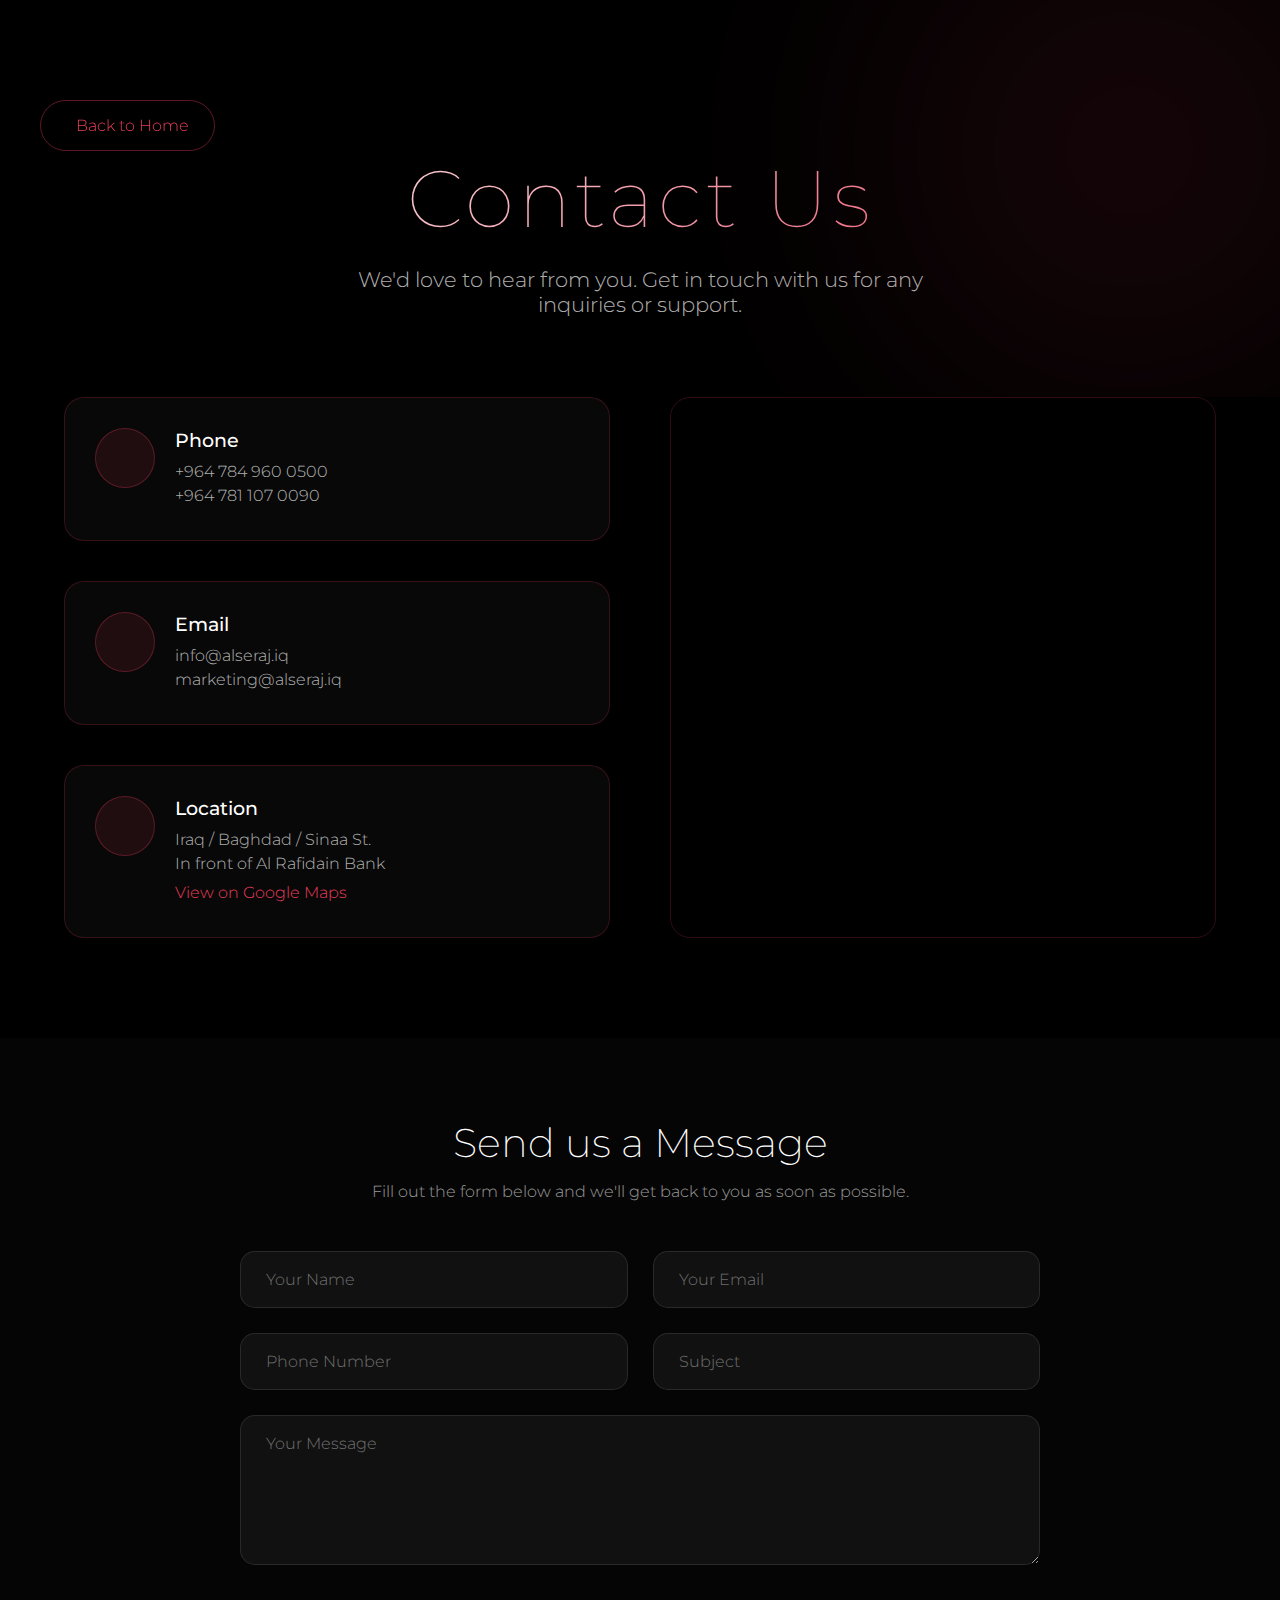
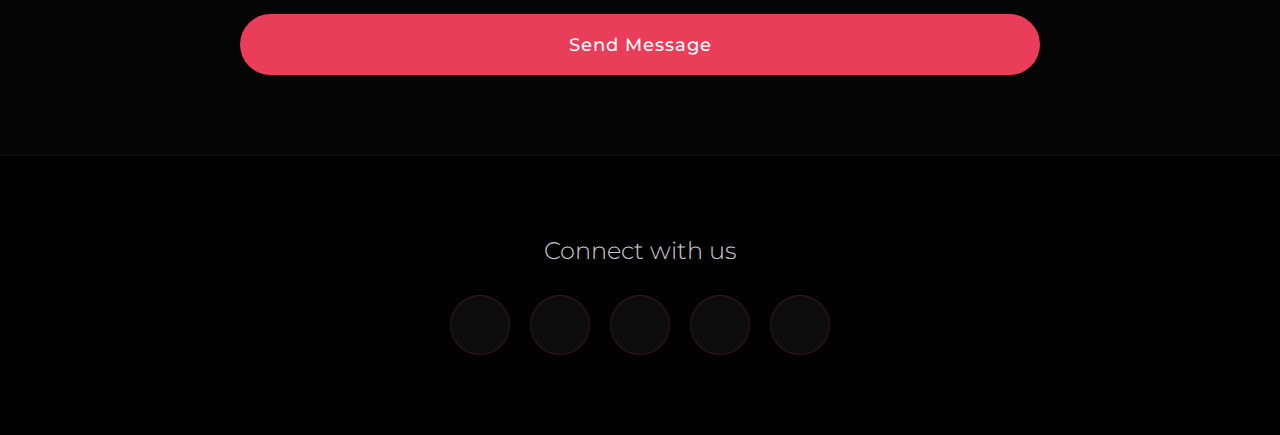
<file: Contact-us.html>
<!doctype html>
<html lang="en">
  <head>
    <meta charset="UTF-8" />
    <meta name="viewport" content="width=device-width, initial-scale=1.0" />
    <link rel="preconnect" href="https://fonts.googleapis.com">
    <link rel="preconnect" href="https://fonts.gstatic.com" crossorigin>
    <link href="https://fonts.googleapis.com/css2?family=Montserrat:ital,wght@0,100..900;1,100..900&display=swap" rel="stylesheet">
    <title>Contact Us - AL SERAJ</title>
    <link rel="stylesheet" href="style.css" />
    <link
      rel="stylesheet"
      href="https://cdnjs.cloudflare.com/ajax/libs/font-awesome/6.6.0/css/all.min.css"
      integrity="sha512-Kc323vGBEqzTmouAECnVceyQqyqdsSiqLQISBL29aUW4U/M7pSPA/gEUZQqv1cwx4OnYxTxve5UMg5GT6L4JJg=="
      crossorigin="anonymous"
      referrerpolicy="no-referrer"
    />
    <style>
      * {
        margin: 0;
        padding: 0;
        box-sizing: border-box;
      }

      body {
        font-family: 'Montserrat', sans-serif;
        background: #000;
        color: #fff;
        min-height: 100vh;
      }

      /* Contact Hero Section */
      .contact-hero {
        padding: 150px 5% 80px;
        text-align: center;
        position: relative;
        overflow: hidden;
      }

      .contact-hero::before {
        content: '';
        position: absolute;
        width: 500px;
        height: 500px;
        border-radius: 50%;
        background: #e93d59;
        filter: blur(150px);
        opacity: 0.1;
        top: -100px;
        right: -100px;
        pointer-events: none;
      }

      .contact-title {
        font-size: clamp(2.5rem, 8vw, 5rem);
        font-weight: 100;
        letter-spacing: 4px;
        margin-bottom: 20px;
        background: linear-gradient(135deg, #fff 0%, #e93d59 50%, #fff 100%);
        background-size: 200% 200%;
        background-clip: text;
        -webkit-background-clip: text;
        -webkit-text-fill-color: transparent;
        animation: gradientShift 8s ease infinite;
      }

      @keyframes gradientShift {
        0%, 100% { background-position: 0% 50%; }
        50% { background-position: 100% 50%; }
      }

      .contact-subtitle {
        font-size: clamp(1rem, 2vw, 1.3rem);
        font-weight: 300;
        color: rgba(255, 255, 255, 0.7);
        max-width: 600px;
        margin: 0 auto;
      }

      /* Contact Content */
      .contact-content {
        display: grid;
        grid-template-columns: 1fr 1fr;
        gap: 60px;
        max-width: 1400px;
        margin: 0 auto;
        padding: 0 5% 100px;
      }

      /* Contact Info Section */
      .contact-info {
        display: flex;
        flex-direction: column;
        gap: 40px;
      }

      .info-card {
        display: flex;
        align-items: flex-start;
        gap: 20px;
        padding: 30px;
        background: rgba(255, 255, 255, 0.03);
        border: 1px solid rgba(233, 61, 89, 0.2);
        border-radius: 20px;
        transition: all 0.4s ease;
      }

      .info-card:hover {
        background: rgba(233, 61, 89, 0.05);
        border-color: rgba(233, 61, 89, 0.4);
        transform: translateY(-5px);
      }

      .info-icon {
        width: 60px;
        height: 60px;
        min-width: 60px;
        display: flex;
        align-items: center;
        justify-content: center;
        background: rgba(233, 61, 89, 0.1);
        border: 1px solid rgba(233, 61, 89, 0.3);
        border-radius: 50%;
        color: #e93d59;
        font-size: 1.3rem;
      }

      .info-details h3 {
        font-size: 1.2rem;
        font-weight: 500;
        margin-bottom: 10px;
        color: #fff;
      }

      .info-details p,
      .info-details a {
        font-size: 1rem;
        font-weight: 300;
        color: rgba(255, 255, 255, 0.7);
        text-decoration: none;
        display: block;
        margin-bottom: 5px;
        transition: color 0.3s ease;
      }

      .info-details a:hover {
        color: #e93d59;
      }

      /* Map Section */
      .map-section {
        border-radius: 20px;
        overflow: hidden;
        border: 1px solid rgba(233, 61, 89, 0.2);
        height: 100%;
        min-height: 500px;
      }

      .map-section iframe {
        width: 100%;
        height: 100%;
        min-height: 500px;
        border: none;
        filter: grayscale(80%) invert(92%) contrast(90%);
      }

      /* Contact Form Section */
      .contact-form-section {
        background: rgba(255, 255, 255, 0.02);
        padding: 80px 5%;
      }

      .form-container {
        max-width: 800px;
        margin: 0 auto;
        text-align: center;
      }

      .form-title {
        font-size: clamp(1.8rem, 4vw, 2.5rem);
        font-weight: 200;
        margin-bottom: 15px;
        color: #fff;
      }

      .form-subtitle {
        font-size: 1rem;
        font-weight: 300;
        color: rgba(255, 255, 255, 0.6);
        margin-bottom: 50px;
      }

      .contact-form {
        display: grid;
        grid-template-columns: 1fr 1fr;
        gap: 25px;
      }

      .form-group {
        position: relative;
      }

      .form-group.full-width {
        grid-column: 1 / -1;
      }

      .form-group input,
      .form-group textarea {
        width: 100%;
        padding: 18px 25px;
        background: rgba(255, 255, 255, 0.05);
        border: 1px solid rgba(255, 255, 255, 0.1);
        border-radius: 15px;
        color: #fff;
        font-family: 'Montserrat', sans-serif;
        font-size: 1rem;
        font-weight: 300;
        transition: all 0.3s ease;
        outline: none;
      }

      .form-group textarea {
        min-height: 150px;
        resize: vertical;
      }

      .form-group input::placeholder,
      .form-group textarea::placeholder {
        color: rgba(255, 255, 255, 0.4);
      }

      .form-group input:focus,
      .form-group textarea:focus {
        border-color: #e93d59;
        background: rgba(233, 61, 89, 0.05);
      }

      .submit-btn {
        grid-column: 1 / -1;
        padding: 20px 50px;
        background: #e93d59;
        border: none;
        border-radius: 50px;
        color: #fff;
        font-family: 'Montserrat', sans-serif;
        font-size: 1.1rem;
        font-weight: 500;
        letter-spacing: 1px;
        cursor: pointer;
        transition: all 0.4s ease;
        margin-top: 20px;
      }

      .submit-btn:hover {
        background: #ff4d6d;
        transform: translateY(-3px);
        box-shadow: 0 15px 40px rgba(233, 61, 89, 0.4);
      }

      /* Social Links */
      .social-section {
        text-align: center;
        padding: 80px 5%;
        border-top: 1px solid rgba(255, 255, 255, 0.05);
      }

      .social-title {
        font-size: 1.5rem;
        font-weight: 300;
        margin-bottom: 30px;
        color: rgba(255, 255, 255, 0.8);
      }

      .social-links {
        display: flex;
        justify-content: center;
        gap: 20px;
        flex-wrap: wrap;
      }

      .social-link {
        width: 60px;
        height: 60px;
        display: flex;
        align-items: center;
        justify-content: center;
        background: rgba(255, 255, 255, 0.05);
        border: 1px solid rgba(233, 61, 89, 0.2);
        border-radius: 50%;
        color: #fff;
        font-size: 1.3rem;
        text-decoration: none;
        transition: all 0.4s ease;
      }

      .social-link:hover {
        background: #e93d59;
        border-color: #e93d59;
        transform: translateY(-5px);
        box-shadow: 0 10px 30px rgba(233, 61, 89, 0.3);
      }

      /* Back Button */
      .back-button {
        position: fixed;
        top: 100px;
        left: 40px;
        display: flex;
        align-items: center;
        gap: 10px;
        padding: 15px 25px;
        backdrop-filter: blur(10px);
        border: 1px solid rgba(233, 61, 89, 0.4);
        border-radius: 30px;
        color: #e93d59;
        text-decoration: none;
        font-size: 1rem;
        font-weight: 300;
        transition: all 0.3s ease;
        z-index: 100;
      }

      .back-button:hover {
        background: rgba(233, 61, 89, 0.2);
        border-color: #e93d59;
        transform: translateX(-5px);
      }

      /* Responsive */
      @media (max-width: 968px) {
        .contact-content {
          grid-template-columns: 1fr;
          gap: 40px;
        }

        .map-section {
          min-height: 400px;
        }

        .contact-form {
          grid-template-columns: 1fr;
        }

        .back-button {
          top: 20px;
          left: 20px;
          padding: 12px 20px;
          font-size: 0.9rem;
        }
      }

      @media (max-width: 480px) {
        .contact-hero {
          padding: 120px 5% 60px;
        }

        .info-card {
          flex-direction: column;
          text-align: center;
          align-items: center;
        }

        .social-link {
          width: 50px;
          height: 50px;
          font-size: 1.1rem;
        }
      }
    </style>
  </head>
  <body>
    <!-- Back Button -->
    <a href="index.html" class="back-button">
      <i class="fa-solid fa-arrow-left"></i>
      <span>Back to Home</span>
    </a>

    <!-- Contact Hero -->
    <section class="contact-hero">
      <h1 class="contact-title">Contact Us</h1>
      <p class="contact-subtitle">We'd love to hear from you. Get in touch with us for any inquiries or support.</p>
    </section>

    <!-- Contact Content -->
    <div class="contact-content">
      <!-- Contact Info -->
      <div class="contact-info">
        <!-- Phone -->
        <div class="info-card">
          <div class="info-icon">
            <i class="fa-solid fa-phone"></i>
          </div>
          <div class="info-details">
            <h3>Phone</h3>
            <a href="tel:+9647849600500">+964 784 960 0500</a>
            <a href="tel:+9647811070090">+964 781 107 0090</a>
          </div>
        </div>

        <!-- Email -->
        <div class="info-card">
          <div class="info-icon">
            <i class="fa-solid fa-envelope"></i>
          </div>
          <div class="info-details">
            <h3>Email</h3>
            <a href="mailto:info@alseraj.iq">info@alseraj.iq</a>
            <a href="mailto:marketing@alseraj.iq">marketing@alseraj.iq</a>
          </div>
        </div>

        <!-- Location -->
        <div class="info-card">
          <div class="info-icon">
            <i class="fa-solid fa-location-dot"></i>
          </div>
          <div class="info-details">
            <h3>Location</h3>
            <p>Iraq / Baghdad / Sinaa St.</p>
            <p>In front of Al Rafidain Bank</p>
            <a href="https://www.google.com/maps/place/Al+Seraj+Co.+for+Information+Technology+Services+and+Integrated+Solutions/@33.313688,44.439563,17z" target="_blank" style="color: #e93d59; margin-top: 10px;">
              <i class="fa-solid fa-map"></i> View on Google Maps
            </a>
          </div>
        </div>
      </div>

      <!-- Map -->
      <div class="map-section">
        <iframe
          src="https://www.google.com/maps/embed?pb=!1m18!1m12!1m3!1d3340.7!2d44.439563!3d33.313688!2m3!1f0!2f0!3f0!3m2!1i1024!2i768!4f13.1!3m3!1m2!1s0x15578110d15d9783%3A0xe564b68da80e0c80!2sAl%20Seraj%20Co.%20for%20Information%20Technology%20Services%20and%20Integrated%20Solutions!5e0!3m2!1sen!2s!4v1700000000000!5m2!1sen!2s"
          allowfullscreen=""
          loading="lazy"
          referrerpolicy="no-referrer-when-downgrade">
        </iframe>
      </div>
    </div>

    <!-- Contact Form Section -->
    <section class="contact-form-section">
      <div class="form-container">
        <h2 class="form-title">Send us a Message</h2>
        <p class="form-subtitle">Fill out the form below and we'll get back to you as soon as possible.</p>

        <form class="contact-form">
          <div class="form-group">
            <input type="text" placeholder="Your Name" required>
          </div>
          <div class="form-group">
            <input type="email" placeholder="Your Email" required>
          </div>
          <div class="form-group">
            <input type="tel" placeholder="Phone Number">
          </div>
          <div class="form-group">
            <input type="text" placeholder="Subject">
          </div>
          <div class="form-group full-width">
            <textarea placeholder="Your Message" required></textarea>
          </div>
          <button type="submit" class="submit-btn">Send Message</button>
        </form>
      </div>
    </section>

    <!-- Social Links -->
    <section class="social-section">
      <h3 class="social-title">Connect with us</h3>
      <div class="social-links">
        <a href="https://www.linkedin.com/company/34934372/admin/feed/posts/" class="social-link" aria-label="LinkedIn" target="_blank">
          <i class="fa-brands fa-linkedin"></i>
        </a>
        <a href="https://www.youtube.com/@alserajcompany2735" class="social-link" aria-label="YouTube" target="_blank">
          <i class="fa-brands fa-youtube"></i>
        </a>
        <a href="https://www.facebook.com/AlSerajCo" class="social-link" aria-label="Facebook" target="_blank">
          <i class="fa-brands fa-facebook"></i>
        </a>
        <a href="https://www.instagram.com/alseraj.co/" class="social-link" aria-label="Instagram" target="_blank">
          <i class="fa-brands fa-instagram"></i>
        </a>
        <a href="https://www.tiktok.com/@alseraj.almodeeh" class="social-link" aria-label="TikTok" target="_blank">
          <i class="fa-brands fa-tiktok"></i>
        </a>
      </div>
    </section>
  </body>
</html>
</file>
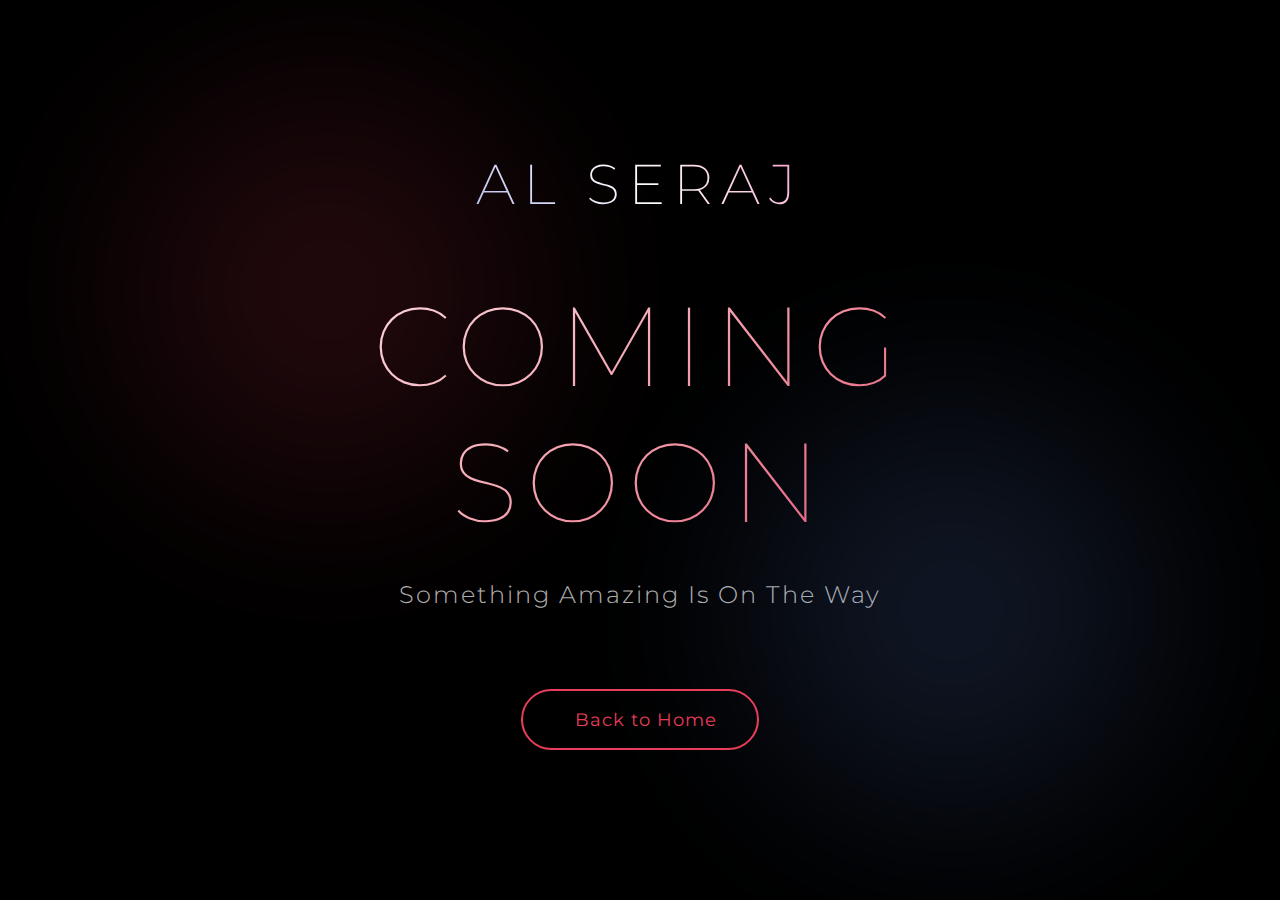
<file: Cs.html>
<!doctype html>
<html lang="en">
  <head>
    <meta charset="UTF-8" />
    <meta name="viewport" content="width=device-width, initial-scale=1.0" />
    <link rel="preconnect" href="https://fonts.googleapis.com">
    <link rel="preconnect" href="https://fonts.gstatic.com" crossorigin>
    <link href="https://fonts.googleapis.com/css2?family=Montserrat:ital,wght@0,100..900;1,100..900&display=swap" rel="stylesheet">
    <title>Coming Soon - AL SERAJ</title>
    <link
      rel="stylesheet"
      href="https://cdnjs.cloudflare.com/ajax/libs/font-awesome/6.6.0/css/all.min.css"
      integrity="sha512-Kc323vGBEqzTmouAECnVceyQqyqdsSiqLQISBL29aUW4U/M7pSPA/gEUZQqv1cwx4OnYxTxve5UMg5GT6L4JJg=="
      crossorigin="anonymous"
      referrerpolicy="no-referrer"
    />
    <style>
      * {
        margin: 0;
        padding: 0;
        box-sizing: border-box;
      }

      body {
        font-family: 'Montserrat', sans-serif;
        background: #000;
        color: #fff;
        overflow: hidden;
        height: 100vh;
        display: flex;
        justify-content: center;
        align-items: center;
      }

      .coming-soon-container {
        text-align: center;
        padding: 40px;
        max-width: 800px;
        width: 90%;
        animation: fadeIn 1.2s ease-out;
      }

      @keyframes fadeIn {
        from {
          opacity: 0;
          transform: translateY(30px);
        }
        to {
          opacity: 1;
          transform: translateY(0);
        }
      }

      .logo {
        font-size: clamp(2rem, 5vw, 3.5rem);
        font-weight: 200;
        letter-spacing: 8px;
        margin-bottom: 60px;
        background: linear-gradient(45deg, #6c99fa, #fff, #ee4399);
        background-clip: text;
        -webkit-background-clip: text;
        -webkit-text-fill-color: transparent;
        animation: fadeIn 1.5s ease-out 0.3s both;
      }

      .coming-soon-title {
        font-size: clamp(3rem, 10vw, 7rem);
        font-weight: 100;
        letter-spacing: clamp(2px, 1vw, 8px);
        margin-bottom: 30px;
        background: linear-gradient(135deg, #fff 0%, #e93d59 50%, #fff 100%);
        background-size: 200% 200%;
        -webkit-background-clip: text;
        -webkit-text-fill-color: transparent;
        animation: gradientShift 8s ease infinite, fadeIn 1.5s ease-out 0.5s both;
      }

      @keyframes gradientShift {
        0%, 100% {
          background-position: 0% 50%;
        }
        50% {
          background-position: 100% 50%;
        }
      }

      .coming-soon-subtitle {
        font-size: clamp(1rem, 2.5vw, 1.5rem);
        font-weight: 300;
        color: rgba(255, 255, 255, 0.7);
        margin-bottom: 80px;
        letter-spacing: 2px;
        animation: fadeIn 1.5s ease-out 0.7s both;
      }

      .back-button {
        display: inline-flex;
        align-items: center;
        gap: 12px;
        padding: 18px 40px;
        background: transparent;
        border: 2px solid #e93d59;
        border-radius: 50px;
        color: #e93d59;
        font-size: clamp(0.9rem, 2vw, 1.1rem);
        font-weight: 400;
        text-decoration: none;
        letter-spacing: 1px;
        transition: all 0.4s ease;
        cursor: pointer;
        position: relative;
        overflow: hidden;
        animation: fadeIn 1.5s ease-out 0.9s both;
      }

      .back-button::before {
        content: '';
        position: absolute;
        top: 0;
        left: -100%;
        width: 100%;
        height: 100%;
        background: #e93d59;
        transition: left 0.4s ease;
        z-index: -1;
      }

      .back-button i {
        font-size: 1.2rem;
        transition: transform 0.3s ease;
      }

      .back-button:hover i {
        transform: translateX(-5px);
      }

      /* Decorative elements */
      .decoration {
        position: absolute;
        width: 400px;
        height: 400px;
        border-radius: 50%;
        filter: blur(100px);
        opacity: 0.15;
        pointer-events: none;
        animation: float 8s ease-in-out infinite;
      }

      .decoration-1 {
        background: #e93d59;
        top: 10%;
        left: 10%;
        animation-delay: 0s;
      }

      .decoration-2 {
        background: #6c99fa;
        bottom: 10%;
        right: 10%;
        animation-delay: 2s;
      }

      @keyframes float {
        0%, 100% {
          transform: translate(0, 0) scale(1);
        }
        50% {
          transform: translate(30px, -30px) scale(1.1);
        }
      }

      @media (max-width: 768px) {
        .logo {
          margin-bottom: 40px;
          letter-spacing: 4px;
        }

        .coming-soon-subtitle {
          margin-bottom: 60px;
        }

        .decoration {
          width: 250px;
          height: 250px;
        }
      }
    </style>
  </head>
  <body>
    <!-- Decorative background elements -->
    <div class="decoration decoration-1"></div>
    <div class="decoration decoration-2"></div>

    <div class="coming-soon-container">
      <h2 class="logo">AL SERAJ</h2>
      <h1 class="coming-soon-title">COMING SOON</h1>
      <p class="coming-soon-subtitle">Something Amazing Is On The Way</p>
      <a href="index.html" class="back-button">
        <i class="fa-solid fa-arrow-left"></i>
        <span>Back to Home</span>
      </a>
    </div>
  </body>
</html>
</file>
<file: style.css>
:root {
  --fg: white;
  --card-1: rgb(21, 21, 47);
  --card-2: rgb(58, 29, 29);
  --card-3: rgb(54, 54, 30);
}
*{
    padding: 0;
    margin: 0;  
    box-sizing: border-box;
}
body{
    font-family:Montserrat;
    background: #000000;
}
.montserrat{
  font-family: "Montserrat", sans-serif;
  font-optical-sizing: auto;
  font-weight: 200;
}
/* Performance optimizations */
html {
  scroll-behavior: auto;
}

/* GPU acceleration for animated elements */
.card {
  transform: translateZ(0);
  backface-visibility: hidden;
  -webkit-backface-visibility: hidden;
}

.faq-item,
.footer-brand,
.footer-column,
.faq-header {
  transform: translateZ(0);
}

/* Content visibility for better rendering performance */
.faq-section,
.footer {
  content-visibility: auto;
}


body.menu-open {
    overflow: hidden;
}

/* Navigation */
.navbar {
    position: fixed;
    top: 0;
    left: 0;
    right: 0;
    z-index: 1000;
    padding: 16px 40px;
    display: flex;
    align-items: center;
    justify-content: space-between;
    background: rgba(10, 10, 15, 0.8);
    backdrop-filter: blur(20px);
    -webkit-backdrop-filter: blur(20px);
    border-bottom: 1px solid rgba(255, 255, 255, 0.06);
    transition:  0.3s ease;
}

.navbar.menu-active {
    background: transparent;
    backdrop-filter: none;
    -webkit-backdrop-filter: none;
    border-bottom-color: transparent;
}

/* Logo */
.logo {
    display: flex;
    align-items: center;
    gap: 8px;
    text-decoration: none;
    color: #fff;
    font-weight: 600;
    font-size: 18px;
    z-index: 1001;
}

.logo-icon {
    width: 28px;
    height: 28px;
    display: flex;
    align-items: center;
    justify-content: center;
}

.logo-icon svg {
    width: 100%;
    height: 100%;
}
.logo-text{
    width: 120px;
    height: auto;
}
/* Nav Links - Centered */
.nav-links {
    position: absolute;
    left: 50%;
    transform: translateX(-50%);
    display: flex;
    align-items: center;
    gap: 4px;
    list-style: none;
}

.nav-links a {
    color: rgba(255, 255, 255, 0.6);
    text-decoration: none;
    font-size: 14px;
    padding: 8px 14px;
    border-radius: 6px;
    transition: all 0.3s ease;
}

.nav-links a:hover {
    color: #fff;
}

/* Connect Button */
.connect-btn {
    display: flex;
    align-items: center;
    gap: 8px;
    padding: 10px 18px;
    background: rgba(255, 255, 255, 0.06);
    border: 1px solid rgba(255, 255, 255, 0.1);
    border-radius: 50px;
    color: rgba(255, 255, 255, 0.9);
    font-family: inherit;
    font-size: 13px;
    cursor: pointer;
    transition: all 0.3s ease;
    text-decoration: none;
}

.connect-btn:hover {
    background: rgba(255, 255, 255, 0.1);
    border-color: rgba(255, 255, 255, 0.2);
}

.connect-btn svg {
    width: 16px;
    height: 16px;
    opacity: 0.7;
}

/* Mobile Menu Button - Apple Style */
.mobile-menu-btn {
    display: none;
    width: 40px;
    height: 40px;
    background: none;
    border: none;
    cursor: pointer;
    padding: 8px;
    position: relative;
    z-index: 1001;
}

.mobile-menu-btn span {
    display: block;
    width: 17px;
    height: 1px;
    background: #fff;
    position: absolute;
    left: 50%;
    transform: translateX(-50%);
    transition: all 0.3s cubic-bezier(0.4, 0, 0.2, 1);
}

.mobile-menu-btn span:nth-child(1) {
    top: 14px;
}

.mobile-menu-btn span:nth-child(2) {
    top: 20px;
}

/* Hamburger to X animation */
.mobile-menu-btn.active span:nth-child(1) {
    top: 19px;
    transform: translateX(-50%) rotate(45deg);
}

.mobile-menu-btn.active span:nth-child(2) {
    top: 19px;
    transform: translateX(-50%) rotate(-45deg);
}

/* Mobile Menu - Apple Style Full Screen */
.mobile-menu {
    position: fixed;
    top: 0;
    left: 0;
    right: 0;
    bottom: 0;
    background: rgba(0, 0, 0, 0.97);
    backdrop-filter: blur(40px);
    -webkit-backdrop-filter: blur(40px);
    z-index: 999;
    display: flex;
    flex-direction: column;
    justify-content: center;
    align-items: center;
    gap: 0;
    opacity: 0;
    visibility: hidden;
    transition: opacity 0.4s cubic-bezier(0.4, 0, 0.2, 1),
                visibility 0.4s cubic-bezier(0.4, 0, 0.2, 1);
}

.mobile-menu.active {
    opacity: 1;
    visibility: visible;
}

.mobile-menu a {
    color: #fff;
    text-decoration: none;
    font-size: clamp(20px, 5vw, 28px);
    font-weight: 200;
    padding: 16px 40px;
    opacity: 0;
    transform: translateY(20px);
    transition: opacity 0.4s ease, transform 0.4s ease, color 0.2s ease;
}

.mobile-menu.active a {
    opacity: 1;
    transform: translateY(0);
}

/* Staggered animation for links */
.mobile-menu.active a:nth-child(1) { transition-delay: 0.1s; }
.mobile-menu.active a:nth-child(2) { transition-delay: 0.15s; }
.mobile-menu.active a:nth-child(3) { transition-delay: 0.2s; }
.mobile-menu.active a:nth-child(4) { transition-delay: 0.25s; }
.mobile-menu.active a:nth-child(5) { transition-delay: 0.3s; }

.mobile-menu a:hover {
    color: rgba(255, 255, 255, 0.5);
}

.mobile-menu .connect-btn {
    margin-top: 32px;
    padding: 14px 28px;
    font-size: 15px;
    opacity: 0;
    transform: translateY(20px);
    transition: opacity 0.4s ease, transform 0.4s ease, background 0.2s ease;
}

.mobile-menu.active .connect-btn {
    opacity: 1;
    transform: translateY(0);
    transition-delay: 0.35s;
}

/* Divider line above button */
.mobile-menu .menu-divider {
    width: 40px;
    height: 1px;
    background: rgba(255, 255, 255, 0.15);
    margin: 24px 0 8px;
    opacity: 0;
    transition: opacity 0.4s ease;
}

.mobile-menu.active .menu-divider {
    opacity: 1;
    transition-delay: 0.3s;
}

/* Responsive */
@media (max-width: 870px) {
    .navbar {
        padding: 14px 20px;
    }

    .nav-links {
        display: none;
        
    }

    .connect-btn.desktop {
        display: none;
    }

    .mobile-menu-btn {
        display: block;
    }
}

@media (max-width: 480px) {
    .navbar {
        padding: 12px 16px;
    }

    .logo {
        font-size: 16px;
    }

    .logo-icon {
        width: 24px;
        height: 24px;
    }

    .mobile-menu a {
        font-size: 24px;
        padding: 14px 32px;
    }
}
.main-page {
  position: relative;
}
.hero-section {
  position: relative;
  width: 100%;
  height: 100vh;
  pointer-events: none;
  contain: layout style paint;
  display: flex;
  justify-content: center;
  align-items: center;
}
.hero-text-container{
  position: absolute;
  top: 50%;
  left: 50%;
  transform: translate(-50%, -50%);
  text-align: center;
  z-index: 2;
  width: 90%;
}
.hero-text{
  width: 100%;
  color:darkgrey;
  font-size: clamp(1.5rem, 5vw, 6rem);
  letter-spacing: clamp(-1px, -0.5vw, -2px);
  font-weight: 300;
   background: linear-gradient(45deg, #6c99fa, #fff, #ee4399);
  -webkit-background-clip: text;
  -webkit-text-fill-color: transparent;
}
.hero-p{
  color:#7A7497;
  font-size: clamp(0.9rem, 2.5vw, 2rem);
  font-weight: 300;
}

/* Hero Section Stacked Layout at 1250px */
@media (max-width: 1250px) {
  .hero-section {
  position: relative;
  width: 100%;
  height: 100vh;
  pointer-events: none;
  contain: layout style paint;
  display: flex;
  justify-content: center;
  align-items: center;
}

  .hero-text-container {
    position: absolute;
  top: 50%;
  left: 50%;
  transform: translate(-50%, -50%);
  text-align: center;
  z-index: 2;
  width: 100%;
  }

  .hero-section spline-viewer {
    position: relative;
    width: 100%;
    order: 2;
  }
}

@media (max-width: 760px) {
  .hero-section {
  position: relative;
  width: 100%;
  height: 100vh;
  pointer-events: none;
  contain: layout style paint;
  display: flex;
  justify-content: center;
  align-items: center;
}
  .hero-section spline-viewer {
    height: 100%;
  }

  .hero-text-container {
    padding: 80px 5% 15px;
  }
}

@media (max-width: 480px) {
  .hero-section {
  position: relative;
  width: 100%;
  height: 100vh;
  pointer-events: none;
  contain: layout style paint;
  display: flex;
  justify-content: center;
  align-items: center;
}
  .hero-section spline-viewer {
    width: 100%;
    height: 100svh;
  }

  .hero-text-container {
    padding: 10px 5% 100px;
  }
}

.about-us-section {
  width: 100%;
  min-height: 100vh;
  color: #fff;
  display: flex;
  flex-direction: column;
  justify-content: center;
  align-items: center;
  text-align: center;
  gap: clamp(30px, 5vw, 50px);
  padding: 80px 5%;
  contain: layout style;
}
.circle-container {
  width: min-content;
  padding: clamp(6px, 1.5vw, 8px) clamp(12px, 2vw, 16px);
  border-radius: 30px;
  border: 1px solid #e93d59;
  box-shadow: 0 4px 10px rgba(56, 46, 62, 0.284);
  align-items: center;
  display: flex;
  flex-direction: row;
  gap: clamp(6px, 1.5vw, 8px);
}
.circle {
  width: clamp(18px, 3vw, 24px);
  height: clamp(18px, 3vw, 24px);
  border: 1px solid #e93d59;
  border-radius: 50%;
}
.h11 {
  font-family:
    system-ui,
    -apple-system,
    BlinkMacSystemFont,
    "Segoe UI",
    Roboto,
    Oxygen,
    Ubuntu,
    Cantarell,
    "Open Sans",
    "Helvetica Neue",
    sans-serif;
  font-size: clamp(14px, 2.5vw, 20px);
  font-weight: 100;
  color: #fff;
  white-space: nowrap;
}
.text-container {
  padding: 0 5%;
}
.big-h1 {
  font-family:
    system-ui,
    -apple-system,
    BlinkMacSystemFont,
    "Segoe UI",
    Roboto,
    Oxygen,
    Ubuntu,
    Cantarell,
    "Open Sans",
    "Helvetica Neue",
    sans-serif;
  font-weight: 100;
  font-size: clamp(1.5rem, 4vw, 2.5rem);
  max-width: 790px;
  line-height: 1.4;
}

.products-section {
  height: 100vh;
  width: 100%;
  display: flex;
  justify-content: center;
  align-items: center;
}
.fade {
  font-family:
    system-ui,
    -apple-system,
    BlinkMacSystemFont,
    "Segoe UI",
    Roboto,
    Oxygen,
    Ubuntu,
    Cantarell,
    "Open Sans",
    "Helvetica Neue",
    sans-serif;
  font-size: clamp(2rem, 12vw, 100px);
  font-weight: 100;
  color: #fff; /* start invisible */
  opacity: 0;
  transform: translateY(50px);
  transition:
    opacity 1.5s ease-out,
    transform 1.5s ease-out;
}
.fade.show {
  opacity: 1;
  transform: translateY(0);
}
.fade-section {
  min-height: 100vh;
  display: flex;
  flex-direction: column;
  justify-content: center;
  align-items: center;
}
.drone-section {
  width: 100%;
  height: 100vh;
  contain: layout style paint;
}
.camera-section {
  width: 100%;
  height: 100vh;
  contain: layout style paint;
}
.mobile-robot-section {

  contain: layout style paint;
}

.it-section {
  width: 100%;
  height: 100vh;
  display: grid;
  grid-template-columns: 1fr 1fr;
  color: #fff;
  position: relative;
  overflow: hidden;
  contain: layout style paint;
}

.cybersecurity-section {
  width: 100%;
  height: 100vh;
  display: flex;
  justify-content: center;
  align-items: center;
  color: #fff;
  background: #000;
  position: relative;
  overflow: hidden;
  contain: layout style paint;
}
.section-heading {
  font-size: clamp(2rem, 12vw, 9.5rem);
  font-weight: 900;
  letter-spacing: 0.1em;
  z-index: 2;
  opacity: 0.9;
  text-align: center;
}

/* Make sections clickable */
.clickable-section {
  cursor: pointer;
  position: relative;
  transition: transform 0.3s ease;
}

.clickable-section::before {
  position: absolute;
  bottom: 40px;
  left: 50%;
  transform: translateX(-50%);
  backdrop-filter: blur(10px);
  padding: 15px 30px;
  border-radius: 30px;
  border: 1px solid rgba(233, 61, 89, 0.4);
  color: #e93d59;
  font-size: 1rem;
  font-weight: 300;
  opacity: 0;
  transition: opacity 0.3s ease, transform 0.3s ease;
  z-index: 10;
  pointer-events: none;
}

.clickable-section:hover::before {
  opacity: 1;
  transform: translateX(-50%) translateY(-10px);
}

.clickable-section::after {
  position: absolute;
  inset: 0;
  transition:  0.3s ease;
  pointer-events: none;
}


.it-right {
  display: flex;
  justify-content: center;
  align-items: center;
  position: relative;
  width: 100vw;
  height: 100vh;
  z-index: 1;
}

.it-right spline-viewer {
  width: 100%;
  height: 100%;
 
}
.cont-abs{
  position: absolute;
  width: 100%;
  height: 100%;
  display: flex;
  justify-content: center;
  align-items: center;
  pointer-events: none;
  z-index: 1;
  div{
    width: 100%;
    height: 100%;
    display: flex;
    justify-content: center;
    align-items: center;
    h1{
      font-size: clamp(1.5rem, 8vw, 5rem);
  font-weight: 900;
  letter-spacing: 0.1em;
  z-index: 2;
  opacity: 0.9;
    }
  }
}
.left-head{
  padding-right:4%;
}

.IT-text {
  
  width: 100%;
  position: absolute;
  left: 50%;
    white-space: nowrap;
    word-break: keep-all;
  transform: translateX(-50%);
}

.spline-it{
  position: absolute;
  top: 0;
  right: 0;
  width: auto;
  height: auto;
}


/* SERVICES SECTION */
.services-section {
  min-height: 100vh;
  width: 100%;
  display: flex;
  justify-content: center;
  align-items: center;
  padding: 100px 5%;
  background-color: #000;
  contain: layout style;
}

.services-container {
   width: 100%;
  max-width: 1200px;
 
}

.services-header {
  width: 100%;
  text-align: center;
  display: flex;
  margin-bottom: 60px;
    justify-content: center;
align-items: center;
}

.services-header .circle-container {
  justify-content: center;
  margin-bottom: 20px;
  align-items: center;

}

.services-title {
  font-family: system-ui, -apple-system, BlinkMacSystemFont, "Segoe UI", Roboto, Oxygen, Ubuntu, Cantarell, "Open Sans", "Helvetica Neue", sans-serif;
  font-size: clamp(1.8rem, 5vw, 3rem);
  font-weight: 100;
  color: #fff;
}

.services-grid {
  display: grid;
  grid-template-columns: repeat(3, 1fr);
  grid-template-rows: repeat(2, 1fr);
  gap: 30px;
}

.service-card {
  background: rgba(161, 24, 24, 0.1);
  backdrop-filter: blur(5px);
  border: 1px solid rgba(233, 61, 89, 0.2);
  border-radius: 20px;
  padding: 40px 30px;
  text-align: center;
  transition: border-color 0.3s ease, background 0.3s ease, transform 0.3s ease;
  transform: translateZ(0);
}

.service-card:hover {
  border-color: rgba(233, 61, 89, 0.5);
  background: rgba(161, 24, 24, 0.2);
  transform: translateZ(0) translateY(-10px);
}

.card-icon {
  width: clamp(60px, 10vw, 80px);
  height: clamp(60px, 10vw, 80px);
  margin: 0 auto 25px;
  display: flex;
  justify-content: center;
  align-items: center;
  background: rgba(233, 61, 89, 0.1);
  border-radius: 50%;
  border: 1px solid rgba(233, 61, 89, 0.3);
}

.card-icon img {
  width: clamp(30px, 5vw, 40px);
  height: clamp(30px, 5vw, 40px);
}

.service-card h3 {
  font-family: system-ui, -apple-system, BlinkMacSystemFont, "Segoe UI", Roboto, Oxygen, Ubuntu, Cantarell, "Open Sans", "Helvetica Neue", sans-serif;
  font-size: clamp(1.1rem, 2.5vw, 1.5rem);
  font-weight: 400;
  color: #fff;
  margin-bottom: 15px;
}

.service-card p {
  font-family: system-ui, -apple-system, BlinkMacSystemFont, "Segoe UI", Roboto, Oxygen, Ubuntu, Cantarell, "Open Sans", "Helvetica Neue", sans-serif;
  font-size: clamp(0.85rem, 2vw, 1rem);
  font-weight: 300;
  color: rgba(255, 255, 255, 0.7);
  line-height: 1.6;
}

@media (max-width: 1024px) {
  .services-grid {
    grid-template-columns: repeat(2, 1fr);
    grid-template-rows: repeat(3, 1fr);
  }
}

@media (max-width: 760px) {
  .services-section {
    padding: 80px 5%;
  }

  .services-grid {
    grid-template-columns: 1fr;
    grid-template-rows: auto;
    gap: 20px;
  }

  .service-card {
    padding: 30px 20px;
  }
}

/* FAQ SECTION */
.faq-section {
  min-height: 100vh;
  width: 100%;
  display: flex;
  justify-content: center;
  align-items: center;
  padding: 100px 5%;
  background-color: #000;
  contain: layout style;
}

.faq-container {
  max-width: 1000px;
  width: 100%;
  color: #fff;
}

.faq-header {
  text-align: center;
  margin-bottom: 60px;
  display: flex;
  flex-direction: column;
  align-items: center;
  gap: 30px;
}

.faq-title {
  font-family: system-ui, -apple-system, BlinkMacSystemFont, "Segoe UI", Roboto, Oxygen, Ubuntu, Cantarell, "Open Sans", "Helvetica Neue", sans-serif;
  font-size: clamp(1.8rem, 5vw, 3rem);
  font-weight: 100;
}

.faq-items {
  display: flex;
  flex-direction: column;
  gap: 20px;
}

.faq-item {
  background: rgba(161, 24, 24, 0.1);
  backdrop-filter: blur(5px);
  border: 1px solid rgba(233, 61, 89, 0.2);
  border-radius: 20px;
  overflow: hidden;
  transition: border-color 0.3s ease, background 0.3s ease, transform 0.3s ease;
  transform: translateZ(0);
}

.faq-item:hover {
  border-color: rgba(233, 61, 89, 0.5);
  background: rgba(161, 24, 24, 0.2);
  transform: translateZ(0) scale(1.005);
}

.faq-question {
  display: flex;
  justify-content: space-between;
  align-items: center;
  padding: 30px 40px;
  cursor: pointer;
  user-select: none;
}

.faq-question h3 {
  font-family: system-ui, -apple-system, BlinkMacSystemFont, "Segoe UI", Roboto, Oxygen, Ubuntu, Cantarell, "Open Sans", "Helvetica Neue", sans-serif;
  font-size: clamp(1rem, 2.5vw, 1.5rem);
  font-weight: 300;
  margin: 0;
}

.faq-icon {
  font-size: clamp(1.5rem, 3vw, 2rem);
  font-weight: 100;
  color: #e93d59;
  min-width: 30px;
  text-align: center;
  display: inline-block;
}

.faq-answer {
  overflow: hidden;
  padding: 0 40px;
}

.faq-answer p {
  font-family: system-ui, -apple-system, BlinkMacSystemFont, "Segoe UI", Roboto, Oxygen, Ubuntu, Cantarell, "Open Sans", "Helvetica Neue", sans-serif;
  font-size: clamp(0.9rem, 2vw, 1.1rem);
  font-weight: 300;
  line-height: 1.6;
  padding-bottom: 10px;
  color: rgba(255, 255, 255, 0.8);
  margin: 0;
}
.IT-3d{
  position: absolute;
  width: 1000px;
  height: 1000px;
}
.cycle-3d{
  rotate: 180deg 180deg 180deg;
}
@media (max-width: 760px) {
  .faq-section {
    padding: 80px 5%;
  }

  .faq-question {
    padding: 20px 20px;
  }

  .faq-answer {
    padding: 0 20px;
  }

  /* Reduce GPU-intensive effects on mobile for better performance */
  .front,
  .faq-item {
    backdrop-filter: blur(3px);
  }
}

@media (max-width: 1024px) {
  .clickable-section::before {
    font-size: 0.9rem;
    padding: 12px 24px;
  }
}

@media (max-width: 760px) {
  .section-heading {
    padding: 0 20px;
    text-align: center;
  }
}

/* Reduce motion for better performance on low-end devices */
@media (prefers-reduced-motion: reduce) {
  * {
    animation-duration: 0.01ms !important;
    animation-iteration-count: 1 !important;
    transition-duration: 0.01ms !important;
  }

  .cards {
    will-change: auto;
  }

  .card {
    will-change: auto;
  }
}

/* FOOTER */
.footer {
  width: 100%;
  background: #000;
  color: #fff;
  padding: 80px 5% 40px;
  border-top: 1px solid rgba(233, 61, 89, 0.2);
  contain: layout style;
}

.footer-container {
  max-width: 1400px;
  margin: 0 auto;
}

.footer-top {
  display: grid;
  grid-template-columns: 1.5fr 2fr;
  gap: 60px;
  margin-bottom: 50px;
}

.footer-brand {
  display: flex;
  flex-direction: column;
  gap: 20px;
}

.footer-logo {
  width: 40%;
}

.footer-tagline {
  font-family: system-ui, -apple-system, BlinkMacSystemFont, "Segoe UI", Roboto, Oxygen, Ubuntu, Cantarell, "Open Sans", "Helvetica Neue", sans-serif;
  font-size: clamp(0.9rem, 2vw, 1.1rem);
  font-weight: 300;
  color: rgba(255, 255, 255, 0.7);
  max-width: 350px;
}

.footer-links {
  display: grid;
  grid-template-columns: repeat(4, 1fr);
  gap: 40px;
}

.footer-column h3 {
  font-family: system-ui, -apple-system, BlinkMacSystemFont, "Segoe UI", Roboto, Oxygen, Ubuntu, Cantarell, "Open Sans", "Helvetica Neue", sans-serif;
  font-size: clamp(1rem, 2vw, 1.2rem);
  font-weight: 400;
  margin-bottom: 20px;
  color: #e93d59;
}

.footer-column ul {
  list-style: none;
  padding: 0;
  margin: 0;
  display: flex;
  flex-direction: column;
  gap: 12px;
}

.footer-column ul li a {
  font-family: system-ui, -apple-system, BlinkMacSystemFont, "Segoe UI", Roboto, Oxygen, Ubuntu, Cantarell, "Open Sans", "Helvetica Neue", sans-serif;
  font-size: clamp(0.85rem, 2vw, 1rem);
  font-weight: 300;
  color: rgba(255, 255, 255, 0.7);
  text-decoration: none;
  transition: color 0.3s ease;
}

.footer-column ul li a:hover {
  color: #e93d59;
}

.footer-social {
  display: flex;
  gap: 15px;
  margin-top: 10px;
}

.footer-social a {
  width: clamp(38px, 6vw, 45px);
  height: clamp(38px, 6vw, 45px);
  display: flex;
  justify-content: center;
  align-items: center;
  border: 1px solid rgba(233, 61, 89, 0.3);
  border-radius: 50%;
  color: #e93d59;
  font-size: clamp(1rem, 2vw, 1.2rem);
  text-decoration: none;
  transition: all 0.3s cubic-bezier(0.34, 1.56, 0.64, 1);
  transform: translateZ(0);
}

.footer-social a:hover {
  background: rgba(233, 61, 89, 0.1);
  border-color: #e93d59;
  transform: translateY(-3px) scale(1.1) translateZ(0);
}

.footer-divider {
  width: 100%;
  height: 1px;
  background: linear-gradient(
    to right,
    transparent,
    rgba(233, 61, 89, 0.3),
    transparent
  );
  margin: 40px 0;
}

.footer-bottom {
  display: flex;
  justify-content: space-between;
  align-items: center;
  flex-wrap: wrap;
  gap: 20px;
}

.footer-bottom p {
  font-family: system-ui, -apple-system, BlinkMacSystemFont, "Segoe UI", Roboto, Oxygen, Ubuntu, Cantarell, "Open Sans", "Helvetica Neue", sans-serif;
  font-size: clamp(0.8rem, 2vw, 0.95rem);
  font-weight: 300;
  color: rgba(255, 255, 255, 0.6);
  margin: 0;
}

.footer-heart {
  color: #e93d59;
  display: inline-block;
  animation: heartbeat 1.5s ease-in-out infinite;
}

@keyframes heartbeat {
  0%, 100% {
    transform: scale(1);
  }
  10%, 30% {
    transform: scale(1.1);
  }
  20%, 40% {
    transform: scale(1);
  }
}

@media (max-width: 1024px) {
  .footer-top {
    grid-template-columns: 1fr;
    gap: 40px;
  }

  .footer-links {
    grid-template-columns: repeat(2, 1fr);
  }
}

@media (max-width: 760px) {
  .footer {
    padding: 60px 5% 30px;
  }

  .footer-links {
    grid-template-columns: 1fr;
    gap: 30px;
  }

  .footer-bottom {
    flex-direction: column;
    text-align: center;
  }

  .footer-social {
    justify-content: start;
  }
}

/* PROJECTS SECTION */
.projects-section {
  min-height: 100vh;
  width: 100%;
  display: flex;
  justify-content: center;
  align-items: center;
  padding: 100px 5%;
  background-color: #000;
}

.projects-container {
  width: 100%;
  max-width: 1200px;
}

.projects-header {
  text-align: center;
  display: flex;
  flex-direction: column;
  align-items: center;
  gap: 20px;
  margin-bottom: 60px;
}

.projects-title {
  font-family: system-ui, -apple-system, BlinkMacSystemFont, "Segoe UI", Roboto, Oxygen, Ubuntu, Cantarell, "Open Sans", "Helvetica Neue", sans-serif;
  font-size: clamp(1.8rem, 5vw, 3rem);
  font-weight: 100;
  color: #fff;
}

.projects-grid {
  display: grid;
  grid-template-columns: repeat(3, 1fr);
  gap: 25px;
}

.projects-grid .project-card:nth-child(4),
.projects-grid .project-card:nth-child(5) {
  grid-column: span 1;
}

@media (min-width: 1025px) {
  .projects-grid {
    grid-template-columns: repeat(3, 1fr);
  }

  .projects-grid .project-card:nth-child(4) {
    grid-column: 1 / 2;
    margin-left: auto;
    margin-right: 0;
    width: calc(100% + 12.5px);
    transform: translateX(25%);
  }

  .projects-grid .project-card:nth-child(5) {
    grid-column: 3 / 4;
    margin-left: 0;
    margin-right: auto;
    width: calc(100% + 12.5px);
    transform: translateX(-25%);
  }
}

.project-card {
  background: rgba(161, 24, 24, 0.1);
  backdrop-filter: blur(5px);
  border: 1px solid rgba(233, 61, 89, 0.2);
  border-radius: 20px;
  padding: 35px 30px;
  text-decoration: none;
  display: flex;
  align-items: center;
  gap: 20px;
  transition: all 0.3s ease;
  cursor: pointer;
}

.project-card:hover {
  border-color: rgba(233, 61, 89, 0.6);
  background: rgba(161, 24, 24, 0.2);
  transform: translateY(-5px);
  box-shadow: 0 15px 40px rgba(233, 61, 89, 0.15);
}

.project-card-image {
  width: clamp(55px, 10vw, 70px);
  height: clamp(55px, 10vw, 70px);
  min-width: clamp(55px, 10vw, 70px);
  display: flex;
  justify-content: center;
  align-items: center;
  background: rgba(233, 61, 89, 0.15);
  border-radius: 50%;
  border: 1px solid rgba(233, 61, 89, 0.3);
}

.project-card-image i {
  font-size: clamp(1.4rem, 3vw, 1.8rem);
  color: #e93d59;
}

.project-card-content {
  flex: 1;
}

.project-card-content h3 {
  font-family: system-ui, -apple-system, BlinkMacSystemFont, "Segoe UI", Roboto, Oxygen, Ubuntu, Cantarell, "Open Sans", "Helvetica Neue", sans-serif;
  font-size: clamp(1rem, 2.5vw, 1.3rem);
  font-weight: 400;
  color: #fff;
  margin-bottom: 8px;
}

.project-card-content p {
  font-family: system-ui, -apple-system, BlinkMacSystemFont, "Segoe UI", Roboto, Oxygen, Ubuntu, Cantarell, "Open Sans", "Helvetica Neue", sans-serif;
  font-size: clamp(0.8rem, 2vw, 0.95rem);
  font-weight: 300;
  color: rgba(255, 255, 255, 0.6);
  line-height: 1.4;
}

.project-card-arrow {
  width: clamp(35px, 6vw, 40px);
  height: clamp(35px, 6vw, 40px);
  min-width: clamp(35px, 6vw, 40px);
  display: flex;
  justify-content: center;
  align-items: center;
  background: rgba(233, 61, 89, 0.1);
  border-radius: 50%;
  transition: all 0.3s ease;
}

.project-card-arrow i {
  font-size: clamp(0.85rem, 2vw, 1rem);
  color: #e93d59;
  transition: transform 0.3s ease;
}

.project-card:hover .project-card-arrow {
  background: #e93d59;
}

.project-card:hover .project-card-arrow i {
  color: #fff;
  transform: translateX(3px);
}

@media (max-width: 1024px) {
  .projects-grid {
    grid-template-columns: repeat(2, 1fr);
  }

  .projects-grid .project-card:nth-child(4),
  .projects-grid .project-card:nth-child(5) {
    transform: none;
    width: 100%;
    margin: 0;
  }

  .projects-grid .project-card:nth-child(5) {
    grid-column: 1 / -1;
    max-width: 50%;
    margin: 0 auto;
  }
}

@media (max-width: 760px) {
  .projects-section {
    padding: 80px 5%;
  }

  .projects-grid {
    grid-template-columns: 1fr;
    gap: 20px;
  }

  .projects-grid .project-card:nth-child(5) {
    max-width: 100%;
  }

  .project-card {
    padding: 25px 20px;
  }
}
</file>
